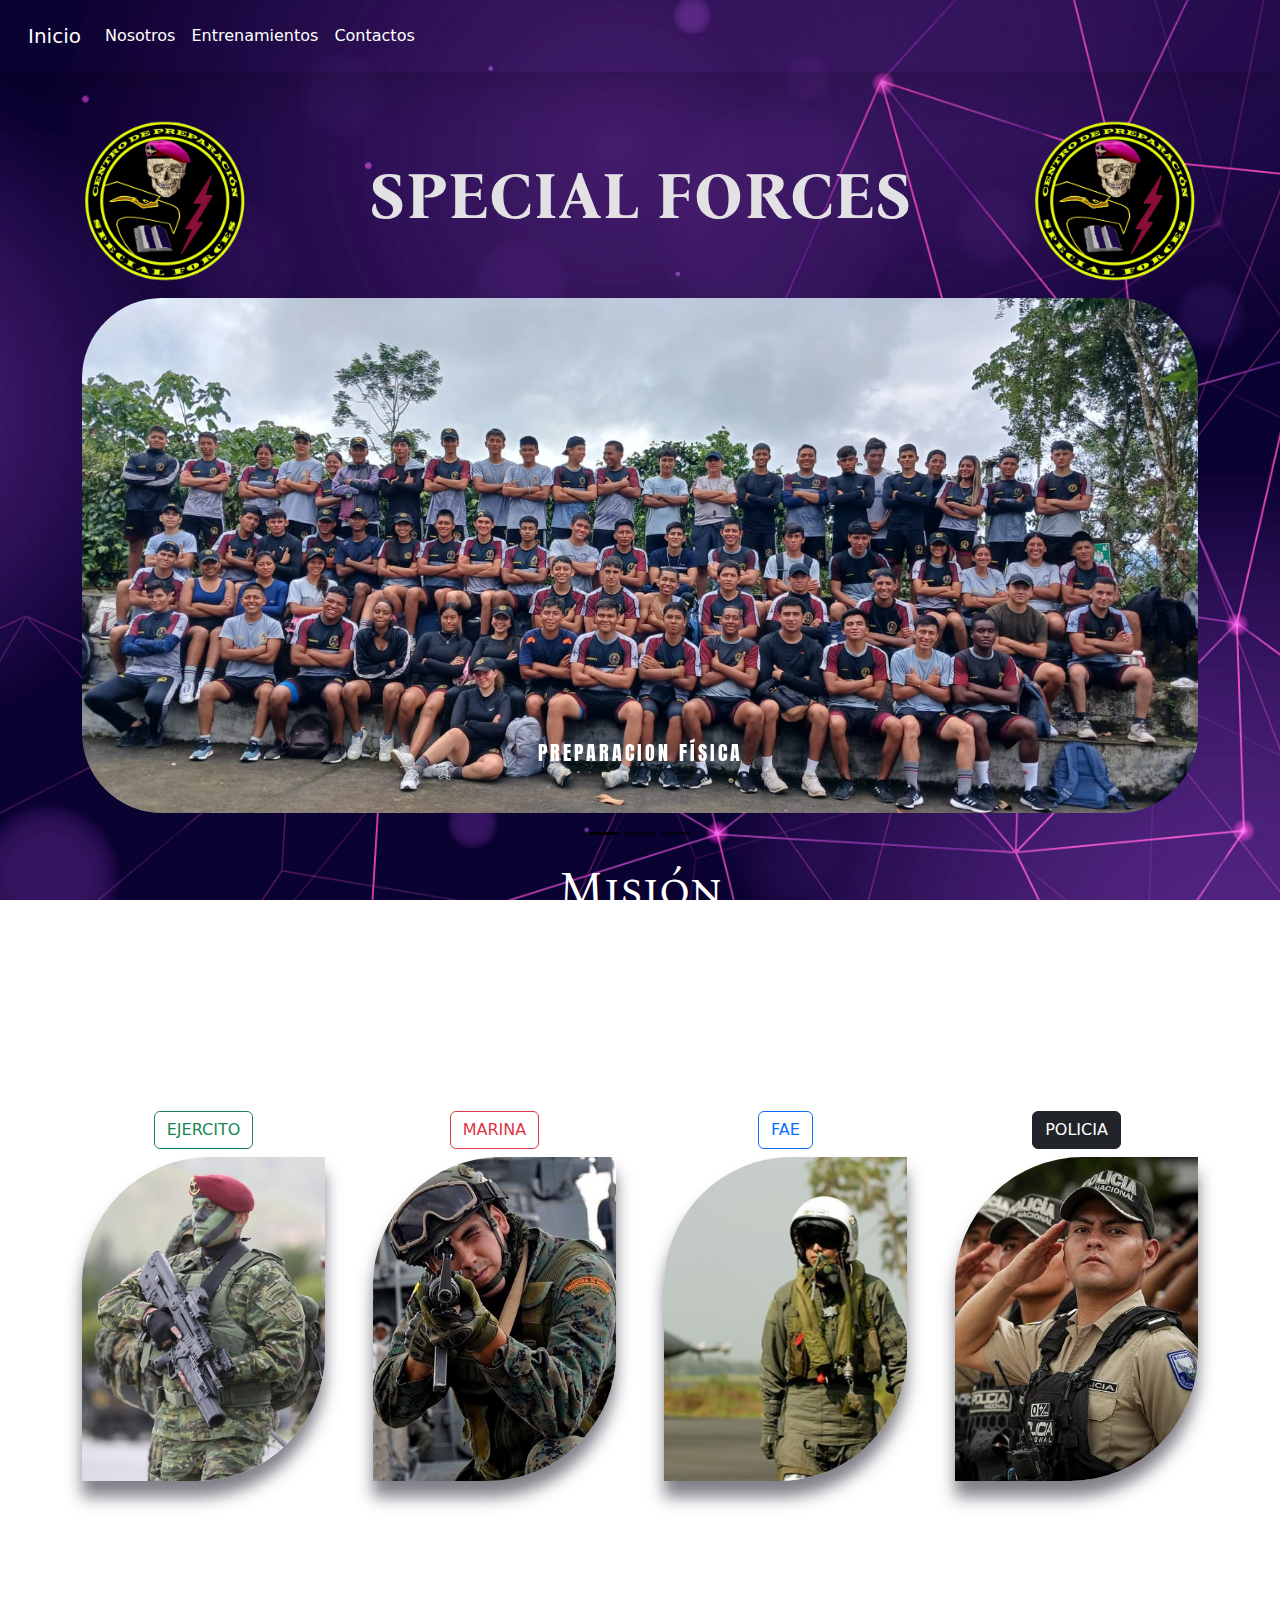
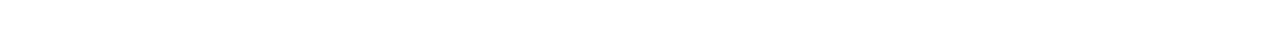
<file: index.html>
<!DOCTYPE html>
<html lang="en">

<head>
    <meta charset="UTF-8">
    <meta name="viewport" content="width=device-width, initial-scale=1.0">
    <title>Special Forces</title>
    <link href="https://cdn.jsdelivr.net/npm/bootstrap@5.3.3/dist/css/bootstrap.min.css" rel="stylesheet"
        integrity="sha384-QWTKZyjpPEjISv5WaRU9OFeRpok6YctnYmDr5pNlyT2bRjXh0JMhjY6hW+ALEwIH" crossorigin="anonymous">
    <script src="https://cdn.jsdelivr.net/npm/bootstrap@5.3.3/dist/js/bootstrap.bundle.min.js"
        integrity="sha384-YvpcrYf0tY3lHB60NNkmXc5s9fDVZLESaAA55NDzOxhy9GkcIdslK1eN7N6jIeHz"
        crossorigin="anonymous"></script>
    <link rel="preconnect" href="https://fonts.googleapis.com">
    <link rel="preconnect" href="https://fonts.gstatic.com" crossorigin>
    <link href="https://fonts.googleapis.com/css2?family=Roboto+Slab:wght@100..900&display=swap" rel="stylesheet">
    <link href="https://fonts.googleapis.com/css2?family=Bevan:ital@0;1&family=Roboto+Slab:wght@100..900&display=swap"
        rel="stylesheet">
    <link
        href="https://fonts.googleapis.com/css2?family=Bevan&family=Bona+Nova+SC:ital,wght@0,400;0,700;1,400&family=Lora:ital,wght@0,400..700;1,400..700&family=Roboto+Slab:wght@100..900&display=swap"
        rel="stylesheet">
    <link
        href="https://fonts.googleapis.com/css2?family=Bevan&family=Bona+Nova+SC:ital,wght@0,400;0,700;1,400&family=Lora:ital@0;1&family=Noto+Sans+JP:wght@100..900&family=Roboto+Slab:wght@100..900&display=swap"
        rel="stylesheet">
    <link
        href="https://fonts.googleapis.com/css2?family=Anton+SC&family=Bevan&family=Bona+Nova+SC:ital,wght@0,400;0,700;1,400&family=Lora:ital@0;1&family=Noto+Sans+JP:wght@100..900&family=Nunito+Sans:ital,opsz,wght@0,6..12,200..1000;1,6..12,200..1000&family=Roboto+Slab:wght@100..900&display=swap"
        rel="stylesheet">
    <link rel="icon" href="imagenes/logotipo.png">
    <link rel="stylesheet" href="style.css">
</head>

<body>
    <header>
        <nav class="navbar navbar-expand-lg nav-principal shadow-lg p-3 mb-5 bg-body-dark rounded">
            <div class="container-fluid">
                <a class="navbar-brand text-white" href="index.html">Inicio</a>
                <button class="navbar-toggler bg-dark-subtle" type="button" data-bs-toggle="collapse" data-bs-target="#navbarNav"
                    aria-controls="navbarNav" aria-expanded="false" aria-label="Toggle navigation">
                    <span class="navbar-toggler-icon"></span>
                </button>
                <div class="collapse navbar-collapse" id="navbarNav">
                    <ul class="navbar-nav">
                        <li class="nav-item">
                            <a class="nav-link active text-white" aria-current="page" href="nosotros.html">Nosotros</a>
                        </li>
                        <li class="nav-item">
                            <a class="nav-link text-white" href="entrenamientos.html">Entrenamientos</a>
                        </li>
                        <li class="nav-item">
                            <a class="nav-link text-white" href="contactos.html">Contactos</a>
                        </li>
                    </ul>
                </div>
            </div>
        </nav>
        <div class="container text-center">
            <div class="row align-items-center justify-content-center">
                <div class="col-12 col-md-2 d-none d-md-block text-md-end mb-3 mb-md-0">
                    <img src="imagenes/logotipo.png" class="img-fluid img-left" alt="left-image">
                </div>
                <div class="col-12 col-md-8 text-center">
                    <h1 class="titulos">SPECIAL FORCES</h1>
                    <span class="text-white mensaje"></span>
                </div>
                <div class="col-12 col-md-2 d-none d-md-block text-md-start mt-3 mt-md-0">
                    <img src="imagenes/logotipo.png" class="img-fluid img-right" alt="right-image">
                </div>
                <div class="col-12 d-md-none text-center mt-3">
                    <img src="imagenes/logotipo.png" class="img-fluid img-bottom" alt="bottom-image">
                </div>
            </div>
        </div>
    </header>

    <section>
        <main>
            <div id="carouselExampleDark" class="carousel carousel-dark slide pb-5 mt-3">
                <div class="carousel-indicators">
                    <button type="button" data-bs-target="#carouselExampleDark" data-bs-slide-to="0" class="active"
                        aria-current="true" aria-label="Slide 1"></button>
                    <button type="button" data-bs-target="#carouselExampleDark" data-bs-slide-to="1"
                        aria-label="Slide 2"></button>
                    <button type="button" data-bs-target="#carouselExampleDark" data-bs-slide-to="2"
                        aria-label="Slide 3"></button>
                </div>
                <div class="carousel-inner container text-center">
                    <div class="carousel-item active" data-bs-interval="10000">
                        <img src="imagenes/grupal2.jpg" class="d-block w-100 img-fluid custom-rounded" alt="imgc1">
                        <div class="carousel-caption d-none d-md-block text-white carrousel">
                            <h5>PREPARACION FÍSICA</h5>
                        </div>
                    </div>
                    <div class="carousel-item" data-bs-interval="2000">
                        <img src="imagenes/grupal4.jpg" class="d-block w-100 img-fluid custom-rounded" alt="imgc2">
                        <div class="carousel-caption d-none d-md-block text-white carrousel">
                            <h5>PREPARACION ACADÉMICA</h5>
                        </div>
                    </div>
                    <div class="carousel-item">
                        <img src="imagenes/grupal3.jpg" class="d-block w-100 img-fluid custom-rounded" alt="imgc3">
                        <div class="carousel-caption d-none d-md-block text-white carrousel">
                            <h5>PREPARACION PSICOLÓGICA</heights>
                        </div>
                    </div>
                </div>
                <button class="carousel-control-prev" type="button" data-bs-target="#carouselExampleDark"
                    data-bs-slide="prev">
                    <span class="carousel-control-prev-icon" aria-hidden="true"></span>
                    <span class="visually-hidden">Previous</span>
                </button>
                <button class="carousel-control-next" type="button" data-bs-target="#carouselExampleDark"
                    data-bs-slide="next">
                    <span class="carousel-control-next-icon" aria-hidden="true"></span>
                    <span class="visually-hidden">Next</span>
                </button>
            </div>
        </main>
        <main>
            <div class="container text-center pb-5 text-white">
                <h2 class="mision">Misión</h2>
                <p class="textmision">En el Centro de Preparación Special Forces, nos dedicamos a proporcionar
                    entrenamientos de alta calidad a jóvenes aspirantes a las diferentes entidades de fuerza pública
                    como el Ejército, la Marina, la Fuerza Aérea Ecuatoriana (FAE), y la Policía Nacional. Nuestro
                    objetivo es preparar a cada individuo con la disciplina y habilidades necesarias para triunfar en
                    sus futuros roles de servicio público. Ofrecemos programas de entrenamiento únicos y especializados,
                    asegurando que cada alumno reciba la formación adecuada sin repetir cursos. Además, contamos con
                    opciones para entrenamientos específicos para aquellos que buscan mejorar sus capacidades en áreas
                    determinadas.</p>
            </div>
        </main>
    </section>
    
    <section>
        <div class="container text-center pb-5">
            <div class="row gx-5 gy-3">
                <div class="col-sm-12 col-md-6 col-lg-3">
                    <a href="https://ejercitoecuatoriano.mil.ec/"><button type="button"
                            class="btn btn-outline-success mb-2">EJERCITO</button></a>
                    <img src="imagenes/ejercitoimg.jpg" alt="ejercito" class="img-fluid img1">
                </div>
                <div class="col-sm-12 col-md-6 col-lg-3">
                    <a href="https://www.armada.mil.ec/"><button type="button"
                            class="btn btn-outline-danger mb-2">MARINA</button></a>
                    <img src="imagenes/armada.jpg" alt="Marina" class="img-fluid img2">
                </div>
                <div class="col-sm-12 col-md-6 col-lg-3">
                    <a href="https://reclutamiento.fae.mil.ec/fae-reclutamiento/paginas/inicio.jsf"><button
                            type="button" class="btn btn-outline-primary mb-2">FAE</button></a>
                    <img src="imagenes/fae.jpg" alt="FAE" class="img-fluid img3">
                </div>
                <div class="col-sm-12 col-md-6 col-lg-3">
                    <a href="https://www.policia.gob.ec/"><button type="button"
                            class="btn btn-dark mb-2">POLICIA</button></a>
                    <img src="imagenes/policia2.jpeg" alt="policia" class="img-fluid img4">
                </div>
            </div>
        </div>
    </section>

    <footer>
        <div class="footer text-center text-white">
            <p><em>Santo Domingo de los Tsáchilas - Ecuador</em></p>
            <address><em>Av. Abraham Calazacón y Beranardo O'Higgins, frente a la Unidad Educativa PIO XII</em>
            </address>
        </div>
    </footer>
</body>

</html>
</file>
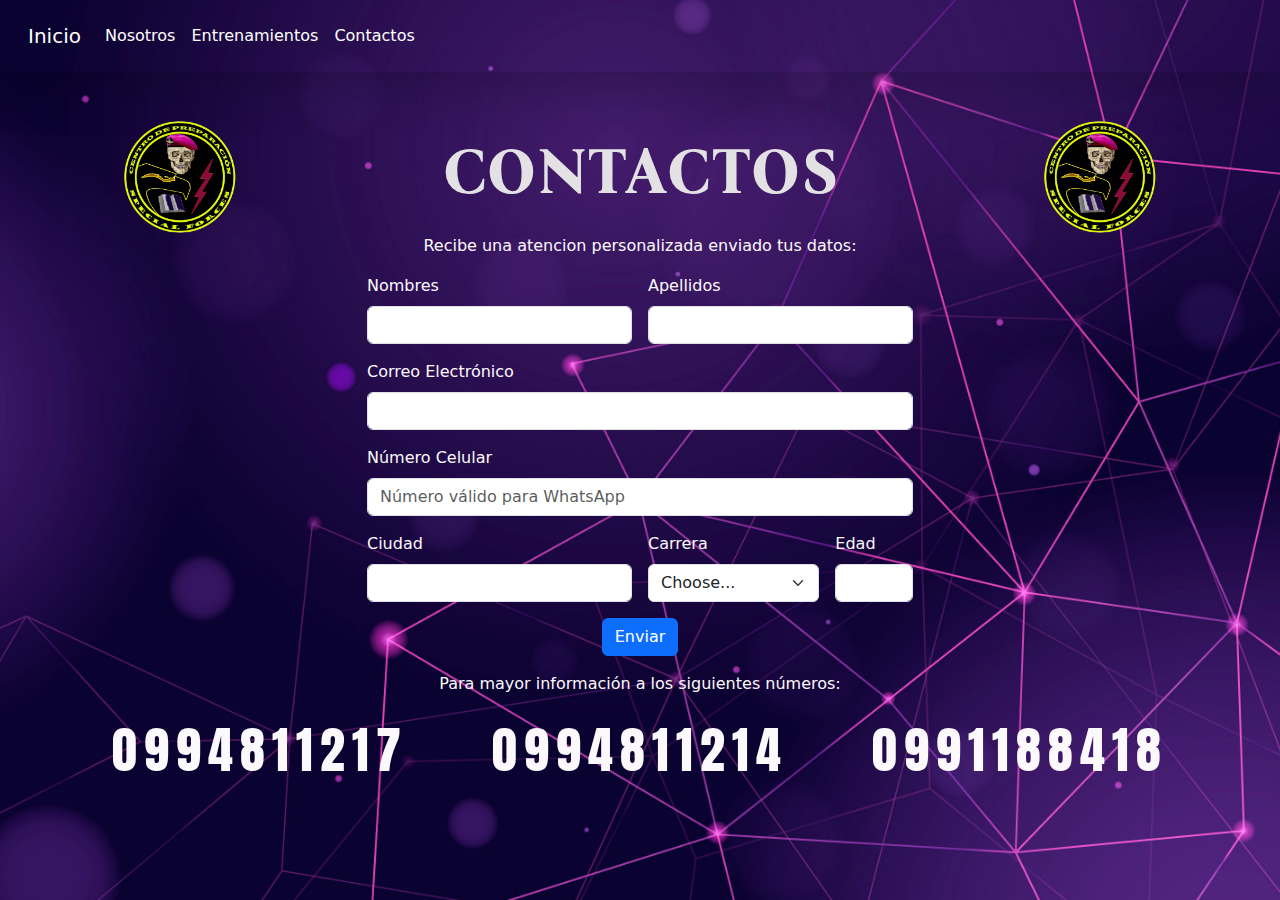
<file: contactos.html>
<!DOCTYPE html>
<html lang="en">

<head>
    <meta charset="UTF-8">
    <meta name="viewport" content="width=device-width, initial-scale=1.0">
    <title>Special Forces</title>
    <link href="https://cdn.jsdelivr.net/npm/bootstrap@5.3.3/dist/css/bootstrap.min.css" rel="stylesheet"
        integrity="sha384-QWTKZyjpPEjISv5WaRU9OFeRpok6YctnYmDr5pNlyT2bRjXh0JMhjY6hW+ALEwIH" crossorigin="anonymous">
    <script src="https://cdn.jsdelivr.net/npm/bootstrap@5.3.3/dist/js/bootstrap.bundle.min.js"
        integrity="sha384-YvpcrYf0tY3lHB60NNkmXc5s9fDVZLESaAA55NDzOxhy9GkcIdslK1eN7N6jIeHz"
        crossorigin="anonymous"></script>
    <link rel="preconnect" href="https://fonts.googleapis.com">
    <link rel="preconnect" href="https://fonts.gstatic.com" crossorigin>
    <link href="https://fonts.googleapis.com/css2?family=Roboto+Slab:wght@100..900&display=swap" rel="stylesheet">
    <link href="https://fonts.googleapis.com/css2?family=Bevan:ital@0;1&family=Roboto+Slab:wght@100..900&display=swap"
        rel="stylesheet">
    <link
        href="https://fonts.googleapis.com/css2?family=Bevan&family=Bona+Nova+SC:ital,wght@0,400;0,700;1,400&family=Lora:ital,wght@0,400..700;1,400..700&family=Roboto+Slab:wght@100..900&display=swap"
        rel="stylesheet">
    <link
        href="https://fonts.googleapis.com/css2?family=Bevan&family=Bona+Nova+SC:ital,wght@0,400;0,700;1,400&family=Lora:ital@0;1&family=Noto+Sans+JP:wght@100..900&family=Roboto+Slab:wght@100..900&display=swap"
        rel="stylesheet">
    <link
        href="https://fonts.googleapis.com/css2?family=Bevan&family=Bona+Nova+SC:ital,wght@0,400;0,700;1,400&family=Lora:ital@0;1&family=Noto+Sans+JP:wght@100..900&family=Nunito+Sans:ital,opsz,wght@0,6..12,200..1000;1,6..12,200..1000&family=Roboto+Slab:wght@100..900&display=swap"
        rel="stylesheet">
    <link
        href="https://fonts.googleapis.com/css2?family=Anton+SC&family=Bevan&family=Bona+Nova+SC:ital,wght@0,400;0,700;1,400&family=Lora:ital@0;1&family=Noto+Sans+JP:wght@100..900&family=Nunito+Sans:ital,opsz,wght@0,6..12,200..1000;1,6..12,200..1000&family=Roboto+Slab:wght@100..900&display=swap"
        rel="stylesheet">
    <link rel="icon" href="imagenes/logotipo.png">
    <link rel="stylesheet" href="contactos_style.css">
</head>

<body>
    <header>
        <nav class="navbar navbar-expand-lg nav-principal shadow-lg p-3 mb-5 bg-body-dark rounded">
            <div class="container-fluid">
                <a class="navbar-brand text-white" href="index.html">Inicio</a>
                <button class="navbar-toggler bg-dark-subtle" type="button" data-bs-toggle="collapse"
                    data-bs-target="#navbarNav" aria-controls="navbarNav" aria-expanded="false"
                    aria-label="Toggle navigation">
                    <span class="navbar-toggler-icon"></span>
                </button>
                <div class="collapse navbar-collapse" id="navbarNav">
                    <ul class="navbar-nav">
                        <li class="nav-item">
                            <a class="nav-link active text-white" aria-current="page" href="nosotros.html">Nosotros</a>
                        </li>
                        <li class="nav-item">
                            <a class="nav-link text-white" href="entrenamientos.html">Entrenamientos</a>
                        </li>
                        <li class="nav-item">
                            <a class="nav-link text-white" href="contactos.html">Contactos</a>
                        </li>
                    </ul>
                </div>
            </div>
        </nav>
    </header>
    <section>
        <main>
            <div class="container text-center">
                <div class="row align-items-center justify-content-center">
                    <div class="col-12 col-md-2 d-none d-md-block text-md-end mb-3 mb-md-0">
                        <img src="imagenes/logotipo.png" class="img-fluid img-left" alt="left-image">
                    </div>
                    <div class="col-12 col-md-8 text-center">
                        <h1 class="titulos">CONTACTOS</h1>
                    </div>
                    <div class="col-12 col-md-2 d-none d-md-block text-md-start mt-3 mt-md-0">
                        <img src="imagenes/logotipo.png" class="img-fluid img-right" alt="right-image">
                    </div>
                    <div class="col-12 d-md-none text-center mt-3">
                        <img src="imagenes/logotipo.png" class="img-fluid img-bottom" alt="bottom-image">
                    </div>
                </div>
            </div>
            <div class="container text-center">
                <p>Recibe una atencion personalizada enviado tus datos:</p>
            </div>
            <div class="container">
                <div class="row justify-content-center">
                    <div class="col-12 col-md-8 col-lg-6">
                        <form class="row g-3" id="myForm">
                            <div class="col-md-6">
                                <label for="inputNombres" class="form-label">Nombres</label>
                                <input type="text" class="form-control" id="inputNombres">
                            </div>
                            <div class="col-md-6">
                                <label for="inputApellidos" class="form-label">Apellidos</label>
                                <input type="text" class="form-control" id="inputApellidos">
                            </div>
                            <div class="col-12">
                                <label for="inputCorreo" class="form-label">Correo Electrónico</label>
                                <input type="email" class="form-control" id="inputCorreo">
                            </div>
                            <div class="col-12">
                                <label for="inputCelular" class="form-label">Número Celular</label>
                                <input type="text" class="form-control" id="inputCelular"
                                    placeholder="Número válido para WhatsApp">
                            </div>
                            <div class="col-md-6">
                                <label for="inputCity" class="form-label">Ciudad</label>
                                <input type="text" class="form-control" id="inputCity">
                            </div>
                            <div class="col-md-4">
                                <label for="inputState" class="form-label">Carrera</label>
                                <select id="inputState" class="form-select">
                                    <option selected>Choose...</option>
                                    <option>Fuerza Terrestre</option>
                                    <option>Fuerza Naval</option>
                                    <option>Fuerza Aérea</option>
                                    <option>Policía Nacional</option>
                                </select>
                            </div>
                            <div class="col-md-2">
                                <label for="inputEdad" class="form-label">Edad</label>
                                <input type="text" class="form-control" id="inputEdad">
                            </div>
                            <div class="col-12 container text-center mt-3">
                                <button type="submit" class="btn btn-primary">Enviar</button>
                            </div>
                        </form>
                    </div>
                </div>
            </div>

            <div class="container-fluid text-center mt-3">
                <p>Para mayor información a los siguientes números:</p>
            </div>
            <div class="container text-center">
                <div class="row">
                    <div class="col">
                        0994811217
                    </div>
                    <div class="col">
                        0994811214
                    </div>
                    <div class="col">
                        0991188418
                    </div>
                </div>
            </div>
        </main>
    </section>
    <script src="Script/validacion.js"></script>
</body>
</html>
</file>
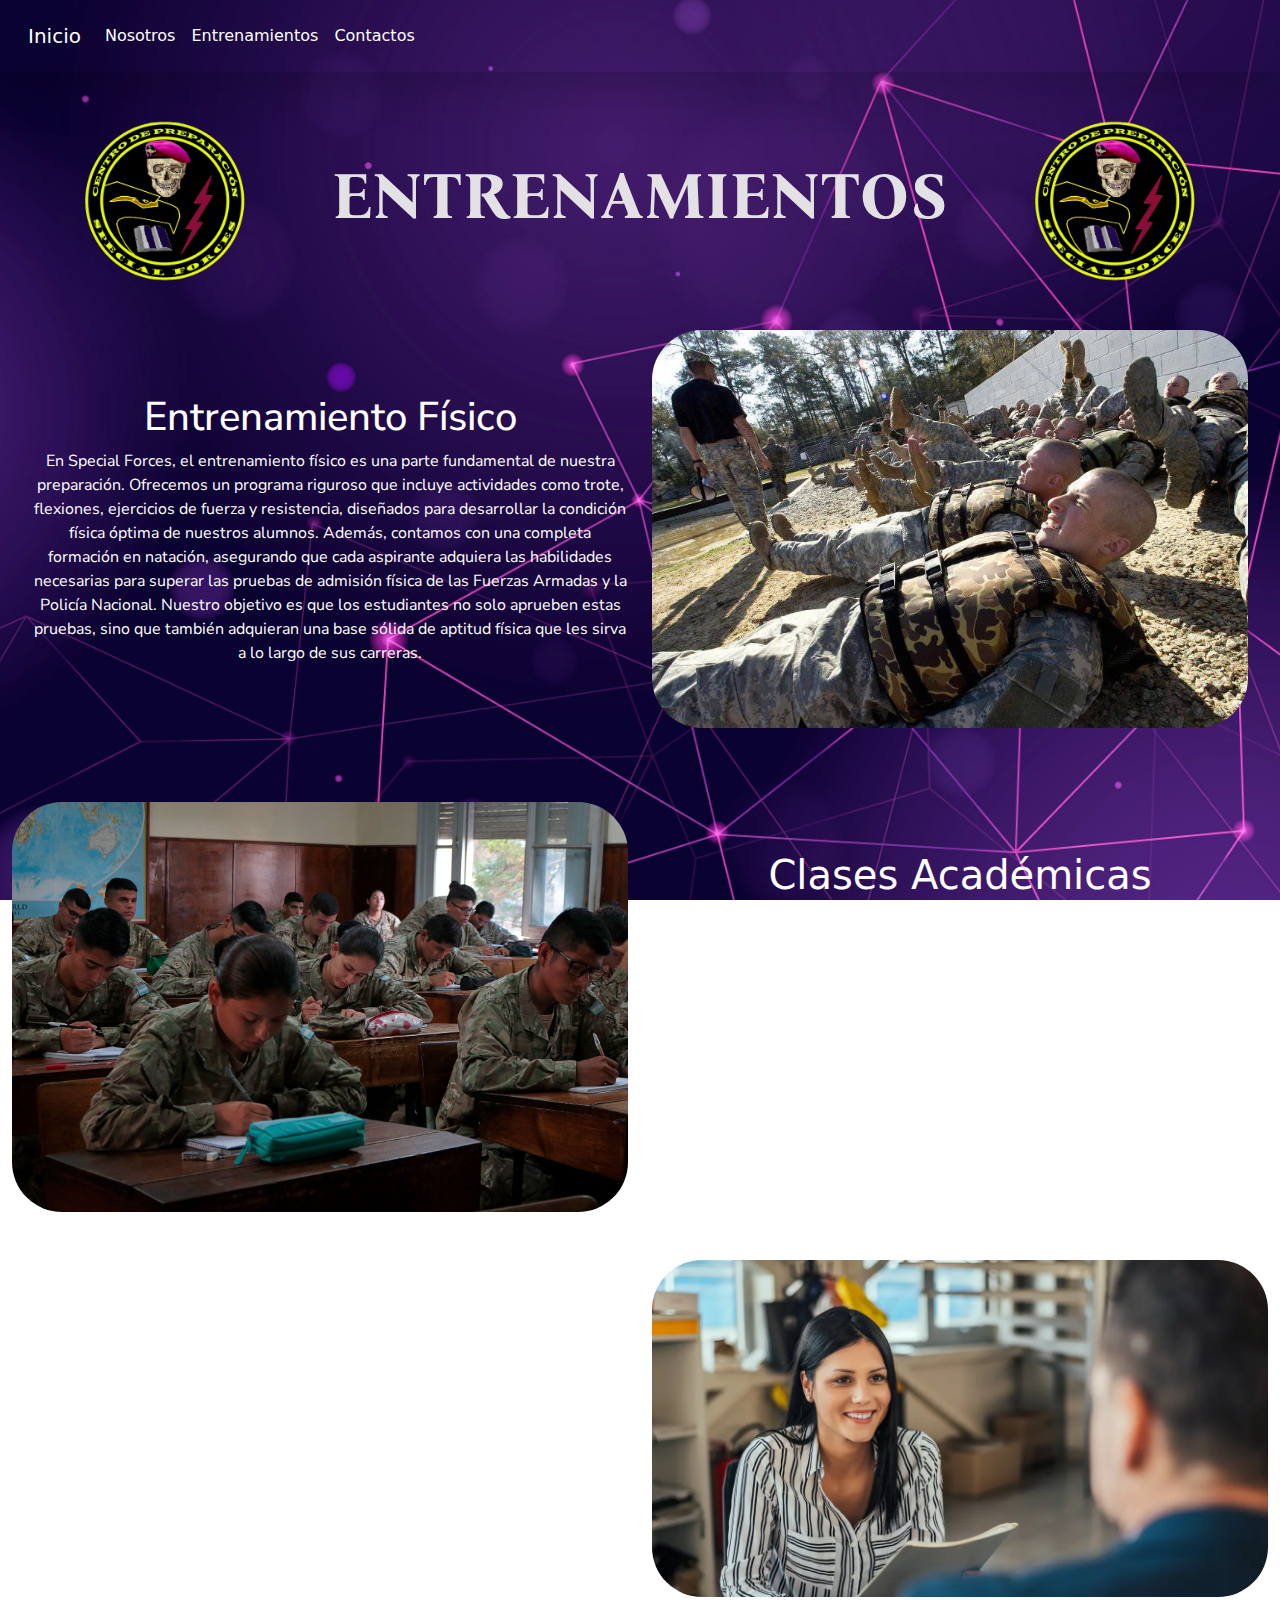
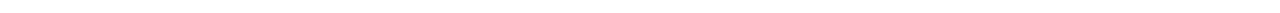
<file: entrenamientos.html>
<!DOCTYPE html>
<html lang="en">

<head>
    <meta charset="UTF-8">
    <meta name="viewport" content="width=device-width, initial-scale=1.0">
    <title>Special Forces</title>
    <link href="https://cdn.jsdelivr.net/npm/bootstrap@5.3.3/dist/css/bootstrap.min.css" rel="stylesheet"
        integrity="sha384-QWTKZyjpPEjISv5WaRU9OFeRpok6YctnYmDr5pNlyT2bRjXh0JMhjY6hW+ALEwIH" crossorigin="anonymous">
    <script src="https://cdn.jsdelivr.net/npm/bootstrap@5.3.3/dist/js/bootstrap.bundle.min.js"
        integrity="sha384-YvpcrYf0tY3lHB60NNkmXc5s9fDVZLESaAA55NDzOxhy9GkcIdslK1eN7N6jIeHz"
        crossorigin="anonymous"></script>
    <link rel="preconnect" href="https://fonts.googleapis.com">
    <link rel="preconnect" href="https://fonts.gstatic.com" crossorigin>
    <link href="https://fonts.googleapis.com/css2?family=Roboto+Slab:wght@100..900&display=swap" rel="stylesheet">
    <link href="https://fonts.googleapis.com/css2?family=Bevan:ital@0;1&family=Roboto+Slab:wght@100..900&display=swap"
        rel="stylesheet">
    <link
        href="https://fonts.googleapis.com/css2?family=Bevan&family=Bona+Nova+SC:ital,wght@0,400;0,700;1,400&family=Lora:ital,wght@0,400..700;1,400..700&family=Roboto+Slab:wght@100..900&display=swap"
        rel="stylesheet">
    <link
        href="https://fonts.googleapis.com/css2?family=Bevan&family=Bona+Nova+SC:ital,wght@0,400;0,700;1,400&family=Lora:ital@0;1&family=Noto+Sans+JP:wght@100..900&family=Roboto+Slab:wght@100..900&display=swap"
        rel="stylesheet">
    <link
        href="https://fonts.googleapis.com/css2?family=Bevan&family=Bona+Nova+SC:ital,wght@0,400;0,700;1,400&family=Lora:ital@0;1&family=Noto+Sans+JP:wght@100..900&family=Nunito+Sans:ital,opsz,wght@0,6..12,200..1000;1,6..12,200..1000&family=Roboto+Slab:wght@100..900&display=swap"
        rel="stylesheet">
    <link href="https://fonts.googleapis.com/css2?family=Nanum+Gothic&display=swap" rel="stylesheet">
    <link rel="icon" href="imagenes/logotipo.png">
    <link rel="stylesheet" href="entrenamientos_style.css">
</head>

<body>
    <header>
        <nav class="navbar navbar-expand-lg nav-principal shadow-lg p-3 mb-5 bg-body-dark rounded">
            <div class="container-fluid">
                <a class="navbar-brand text-white" href="index.html">Inicio</a>
                <button class="navbar-toggler bg-dark-subtle" type="button" data-bs-toggle="collapse" data-bs-target="#navbarNav"
                    aria-controls="navbarNav" aria-expanded="false" aria-label="Toggle navigation">
                    <span class="navbar-toggler-icon"></span>
                </button>
                <div class="collapse navbar-collapse" id="navbarNav">
                    <ul class="navbar-nav">
                        <li class="nav-item">
                            <a class="nav-link active text-white" aria-current="page" href="nosotros.html">Nosotros</a>
                        </li>
                        <li class="nav-item">
                            <a class="nav-link text-white" href="entrenamientos.html">Entrenamientos</a>
                        </li>
                        <li class="nav-item">
                            <a class="nav-link text-white" href="contactos.html">Contactos</a>
                        </li>
                    </ul>
                </div>
            </div>
        </nav>
    </header>
    <section>
        <main>
            <div class="container text-center">
                <div class="row align-items-center justify-content-center">
                    <div class="col-12 col-md-2 d-none d-md-block text-md-end mb-3 mb-md-0">
                        <img src="imagenes/logotipo.png" class="img-fluid img-left" alt="left-image">
                    </div>
                    <div class="col-12 col-md-8 text-center">
                        <h1 class="titulos">ENTRENAMIENTOS</h1>
                    </div>
                    <div class="col-12 col-md-2 d-none d-md-block text-md-start mt-3 mt-md-0">
                        <img src="imagenes/logotipo.png" class="img-fluid img-right" alt="right-image">
                    </div>
                    <div class="col-12 d-md-none text-center mt-3">
                        <img src="imagenes/logotipo.png" class="img-fluid img-bottom" alt="bottom-image">
                    </div>
                </div>
            </div>
            <div class="container-fluid">
                <div class="textos row d-flex align-items-center justify-content-center text-white pt-5">
                    <div
                        class="col-12 col-md-6 d-flex flex-column justify-content-center text-center order-2 order-md-1 mb-3 mb-md-0">
                        <h1>Entrenamiento Físico</h1>
                        <p>
                            En Special Forces, el entrenamiento físico es una parte fundamental de nuestra preparación.
                            Ofrecemos un programa riguroso que incluye actividades como trote, flexiones, ejercicios de
                            fuerza y
                            resistencia, diseñados para desarrollar la condición física óptima de nuestros alumnos.
                            Además,
                            contamos con una completa formación en natación, asegurando que cada aspirante adquiera las
                            habilidades necesarias para superar las pruebas de admisión física de las Fuerzas Armadas y
                            la
                            Policía Nacional. Nuestro objetivo es que los estudiantes no solo aprueben estas pruebas,
                            sino que
                            también adquieran una base sólida de aptitud física que les sirva a lo largo de sus
                            carreras.
                        </p>
                    </div>
                    <div class="col-12 col-md-6 d-flex justify-content-center order-1 order-md-2">
                        <img src="imagenes/training1.jpg" class="img-fluid mb-3 imgt1" alt="imgt1">
                    </div>
                </div>
            </div>
            <div class="container-fluid">
                <div class="row d-flex align-items-center justify-content-center text-white pt-5">
                    <div class="col-12 col-md-6 d-flex justify-content-center order-1 order-md-1 mb-3 mb-md-0">
                        <img src="imagenes/training2.jpg" class="img-fluid imgt2" alt="imgt2">
                    </div>
                    <div
                        class="col-12 col-md-6 d-flex flex-column justify-content-center text-center order-2 order-md-2">
                        <h1>Clases Académicas</h1>
                        <p>
                            Ofrecemos una capacitación académica integral para asegurar que nuestros alumnos estén bien
                            preparados para las pruebas de admisión. Nuestro programa incluye sesiones intensivas de
                            matemáticas, donde se resuelven cuestionarios específicos diseñados para las pruebas de
                            ingreso
                            a las Fuerzas Armadas y la Policía Nacional. Contamos con instructores especializados que
                            guían
                            a los estudiantes a través de cada tema, asegurando una comprensión profunda y una
                            preparación
                            adecuada. Nuestro objetivo es proporcionar a cada aspirante las herramientas y conocimientos
                            necesarios para superar con éxito las pruebas académicas, garantizando su ingreso a la
                            institución de su elección.
                        </p>
                    </div>
                </div>
            </div>
            <div class="container-fluid">
                <div class="row d-flex align-items-center justify-content-center text-white pt-5">
                    <div
                        class="col-12 col-md-6 d-flex flex-column justify-content-center text-center order-2 order-md-1 mb-3 mb-md-0">
                        <h1>Capacitación Psicológica</h1>
                        <p>
                            Entendemos la importancia de la preparación mental y emocional, por lo que ofrecemos clases
                            psicológicas especializadas para nuestros alumnos. Estas clases están diseñadas para
                            guiarlos en
                            cada proceso, incluyendo las entrevistas y evaluaciones psicológicas que forman parte del
                            proceso de
                            admisión. Realizamos test psicológicos y preguntas sobre pruebas de confianza para evaluar y
                            fortalecer la estabilidad emocional y la capacidad de respuesta bajo presión de los
                            aspirantes.
                            Nuestros expertos en psicología proporcionan técnicas y estrategias para manejar el estrés y
                            la
                            ansiedad, asegurando que cada alumno esté completamente preparado para enfrentar cualquier
                            desafío
                            psicológico durante su admisión a las Fuerzas Armadas o la Policía Nacional.
                        </p>
                    </div>
                    <div class="col-12 col-md-6 d-flex justify-content-center order-1 order-md-2">
                        <img src="imagenes/training4.webp" class="img-fluid mb-3 imgt1" alt="imgt4">
                    </div>
                </div>
        </main>
    </section>
</body>

</html>
</file>
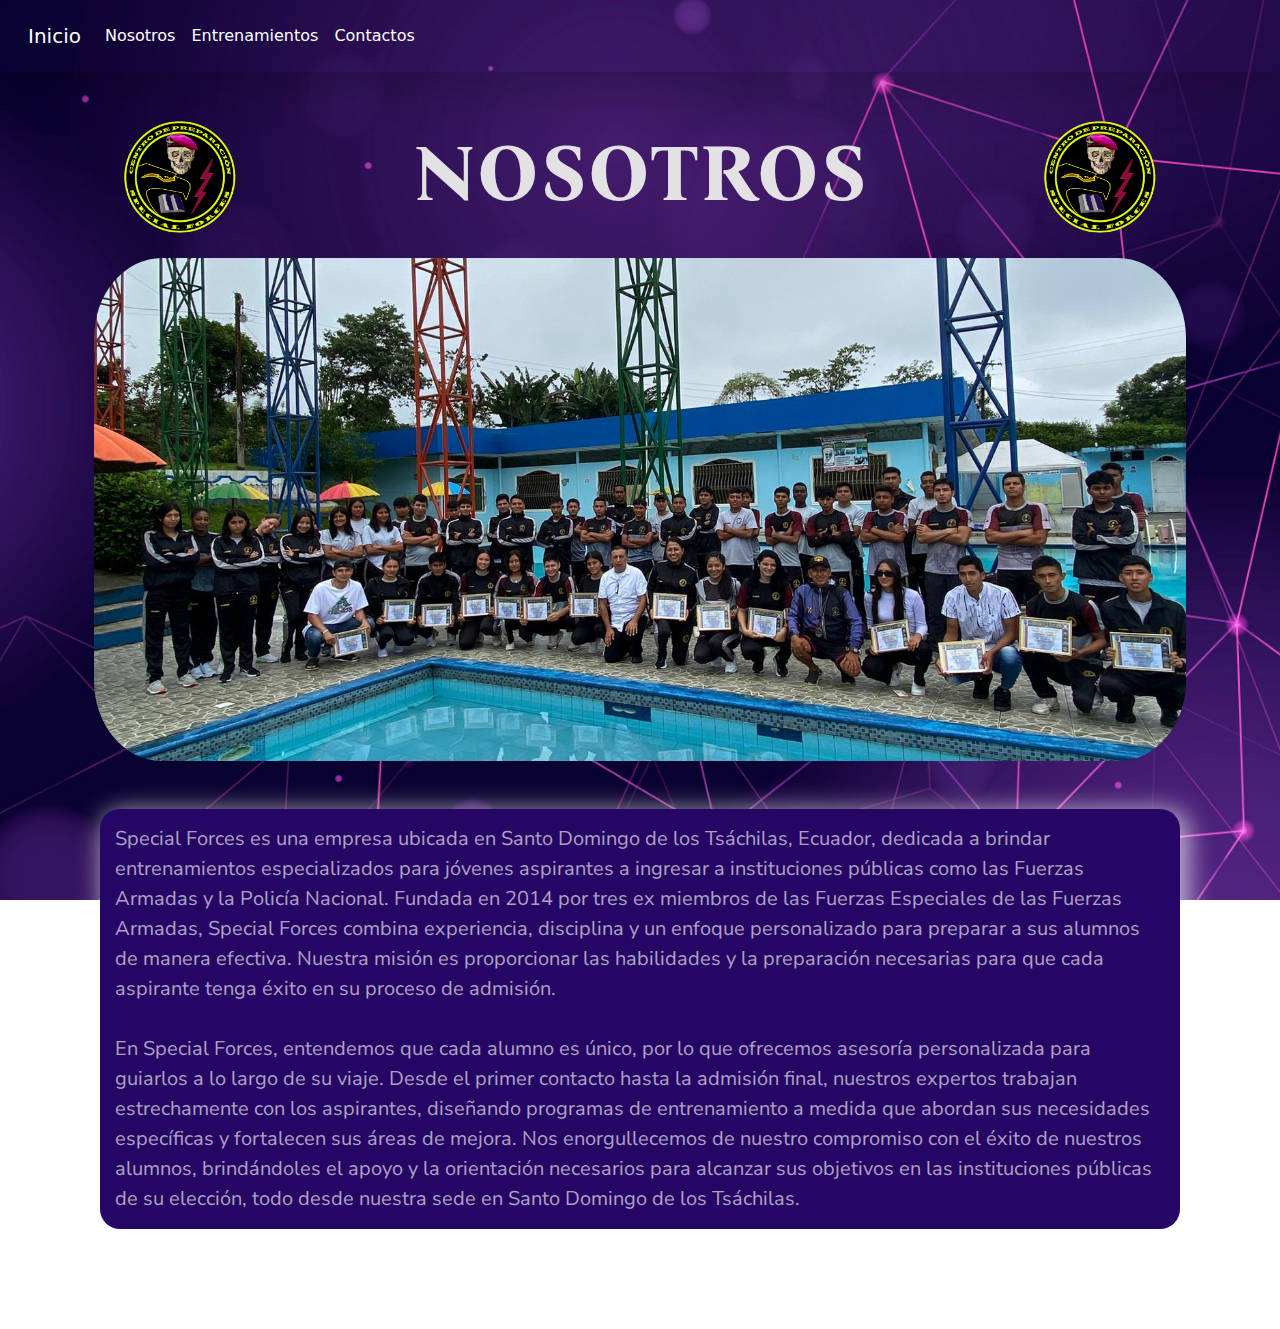
<file: nosotros.html>
<!DOCTYPE html>
<html lang="en">

<head>
    <meta charset="UTF-8">
    <meta name="viewport" content="width=device-width, initial-scale=1.0">
    <title>Special Forces</title>
    <link href="https://cdn.jsdelivr.net/npm/bootstrap@5.3.3/dist/css/bootstrap.min.css" rel="stylesheet"
        integrity="sha384-QWTKZyjpPEjISv5WaRU9OFeRpok6YctnYmDr5pNlyT2bRjXh0JMhjY6hW+ALEwIH" crossorigin="anonymous">
    <script src="https://cdn.jsdelivr.net/npm/bootstrap@5.3.3/dist/js/bootstrap.bundle.min.js"
        integrity="sha384-YvpcrYf0tY3lHB60NNkmXc5s9fDVZLESaAA55NDzOxhy9GkcIdslK1eN7N6jIeHz"
        crossorigin="anonymous"></script>
    <link rel="preconnect" href="https://fonts.googleapis.com">
    <link rel="preconnect" href="https://fonts.gstatic.com" crossorigin>
    <link href="https://fonts.googleapis.com/css2?family=Roboto+Slab:wght@100..900&display=swap" rel="stylesheet">
    <link href="https://fonts.googleapis.com/css2?family=Bevan:ital@0;1&family=Roboto+Slab:wght@100..900&display=swap"
        rel="stylesheet">
    <link
        href="https://fonts.googleapis.com/css2?family=Bevan&family=Bona+Nova+SC:ital,wght@0,400;0,700;1,400&family=Lora:ital,wght@0,400..700;1,400..700&family=Roboto+Slab:wght@100..900&display=swap"
        rel="stylesheet">
    <link
        href="https://fonts.googleapis.com/css2?family=Bevan&family=Bona+Nova+SC:ital,wght@0,400;0,700;1,400&family=Lora:ital@0;1&family=Noto+Sans+JP:wght@100..900&family=Roboto+Slab:wght@100..900&display=swap"
        rel="stylesheet">
    <link
        href="https://fonts.googleapis.com/css2?family=Bevan&family=Bona+Nova+SC:ital,wght@0,400;0,700;1,400&family=Lora:ital@0;1&family=Noto+Sans+JP:wght@100..900&family=Nunito+Sans:ital,opsz,wght@0,6..12,200..1000;1,6..12,200..1000&family=Roboto+Slab:wght@100..900&display=swap"
        rel="stylesheet">
    <link rel="icon" href="imagenes/logotipo.png">
    <link rel="stylesheet" href="nosotros_style.css">
</head>

<body>
    <header>
        <nav class="navbar navbar-expand-lg nav-principal shadow-lg p-3 mb-5 bg-body-dark rounded">
            <div class="container-fluid">
                <a class="navbar-brand text-white" href="index.html">Inicio</a>
                <button class="navbar-toggler bg-dark-subtle" type="button" data-bs-toggle="collapse" data-bs-target="#navbarNav"
                    aria-controls="navbarNav" aria-expanded="false" aria-label="Toggle navigation">
                    <span class="navbar-toggler-icon"></span>
                </button>
                <div class="collapse navbar-collapse" id="navbarNav">
                    <ul class="navbar-nav">
                        <li class="nav-item">
                            <a class="nav-link active text-white" aria-current="page" href="nosotros.html">Nosotros</a>
                        </li>
                        <li class="nav-item">
                            <a class="nav-link text-white" href="entrenamientos.html">Entrenamientos</a>
                        </li>
                        <li class="nav-item">
                            <a class="nav-link text-white" href="contactos.html">Contactos</a>
                        </li>
                    </ul>
                </div>
            </div>
        </nav>
    </header>
    <section>
        <main>
            <div class="container text-center">
                <div class="row align-items-center justify-content-center">
                    <div class="col-12 col-md-2 d-none d-md-block text-md-end mb-3 mb-md-0">
                        <img src="imagenes/logotipo.png" class="img-fluid img-left" alt="left-image">
                    </div>
                    <div class="col-12 col-md-8 text-center">
                        <h1 class="titulos">NOSOTROS</h1>
                    </div>
                    <div class="col-12 col-md-2 d-none d-md-block text-md-start mt-3 mt-md-0">
                        <img src="imagenes/logotipo.png" class="img-fluid img-right" alt="right-image">
                    </div>
                    <div class="col-12 d-md-none text-center mt-3">
                        <img src="imagenes/logotipo.png" class="img-fluid img-bottom" alt="bottom-image">
                    </div>
                </div>
            </div>
            <div class="container text-center w-85 pb-5">
                <img src="imagenes/Fotogrupal1.jpg" alt="pisicna" class="container text-center mt-4 imgn1">
            </div>
            <div class="col-12 col-sm-12">
                <p class="contain text-start parrafo">
                    Special Forces es una empresa ubicada en Santo Domingo de los Tsáchilas, Ecuador, dedicada a brindar
                    entrenamientos especializados para jóvenes aspirantes a ingresar a instituciones públicas como las
                    Fuerzas Armadas y la Policía Nacional. Fundada en 2014 por tres ex miembros de las Fuerzas
                    Especiales de las Fuerzas Armadas, Special Forces combina experiencia, disciplina y un enfoque
                    personalizado para preparar a sus alumnos de manera efectiva. Nuestra misión es proporcionar las
                    habilidades y la preparación necesarias para que cada aspirante tenga éxito en su proceso de
                    admisión. <br><br>
                    En Special Forces, entendemos que cada alumno es único, por lo que ofrecemos asesoría personalizada
                    para guiarlos a lo largo de su viaje. Desde el primer contacto hasta la admisión final, nuestros
                    expertos trabajan estrechamente con los aspirantes, diseñando programas de entrenamiento a medida
                    que abordan sus necesidades específicas y fortalecen sus áreas de mejora. Nos enorgullecemos de
                    nuestro compromiso con el éxito de nuestros alumnos, brindándoles el apoyo y la orientación
                    necesarios para alcanzar sus objetivos en las instituciones públicas de su elección, todo desde
                    nuestra sede en Santo Domingo de los Tsáchilas.
                </p>
            </div>
        </main>
    </section>
</body>

</html>
</file>
<file: style.css>
body {
    background: linear-gradient(#6194ecdc, rgb(247, 247, 247)) no-repeat;
    color: rgb(78, 24, 107);
    background-image: url(imagenes/3418448.jpg);
    background-size: cover;
    background-repeat: no-repeat;
    background-attachment: fixed;
    background-position: center;
}

.img1,
.img2,
.img3,
.img4 {
    border-radius: 8em 0 8rem 0;
    box-shadow: 0 1em 1em 0 rgba(75, 73, 86, 0.701);
    background-color: rgba(169, 236, 140, 0.864);
}

.custom-rounded {
    border-radius: 5em;
}


.titulos {
    font-family: "Bona Nova SC", serif;
    font-weight: 700;
    font-style: normal;
    font-size: 4rem;
    color: rgba(232, 232, 232, 0.968);
    text-align: center;
    white-space: nowrap;
}

.imglogo1,
.imglogo2,
.imglogo1 {
    max-width: 100%;
    height: auto;
}

.d-md-none {
    display: contents;
}

@media (max-width: 992px) {
    .titulos {
        font-size: 3em;
    }
}

@media (max-width: 768px) {
    .titulos {
        font-size: 3em;
    }

    .d-md-none {
        display: block;
    }

    .d-none.d-md-block {
        display: none;
    }
}

@media (max-width: 576px) {
    .titulos {
        font-size: 10vw;
    }

    .img-bottom {
        max-height: 100px;
    }
}

.mensaje {
    font-family: "Bona Nova SC", serif;
    font-weight: 400;
    font-style: italic;
}

.mision {
    font-family: "Bona Nova SC", serif;
    font-weight: 400;
    font-style: normal;
    font-size: 2rem;
}

.textmision {
    font-family: "Lora", serif;
    font-optical-sizing: auto;
    font-weight: 400;
    font-style: normal;
}

.carrousel {
    font-family: "Anton SC", sans-serif;
    font-weight: 400;
    font-style: normal;
    font-size: 2rem;
    letter-spacing: 3px;
}

.img-left,
.img-right {
    max-width: 100%;
    height: auto;
}

@media (min-width: 768px) {
    .mision {
        font-size: 3rem;
    }

    .carrousel {
        font-size: 2.5rem;
    }
}

.footer {
    margin: 2em 0 0 1em;
}
</file>
<file: contactos_style.css>
body {
    background: linear-gradient(#6194ecdc,
            rgb(247, 247, 247)) no-repeat;
    color: rgb(252, 249, 253);
    background-image: url(imagenes/3418448.jpg);
    background-size: cover;
    background-repeat: no-repeat;
    background-attachment: fixed;
    background-position: center;
}

.titulos {
    font-family: "Bona Nova SC", serif;
    font-weight: 700;
    font-style: normal;
    font-size: 4rem;
    color: rgba(232, 232, 232, 0.968);
    text-align: center;
    white-space: nowrap;
}

.imglogo1,
.imglogo2,
.imglogo1 {
    max-width: 100%;
    height: auto;
}

.d-md-none {
    display: contents;
}

@media (max-width: 992px) {
    .titulos {
        font-size: 3em;
    }
}

@media (max-width: 768px) {
    .titulos {
        font-size: 3em;
    }

    .d-md-none {
        display: block;
    }

    .d-none.d-md-block {
        display: none;
    }
}

@media (max-width: 576px) {
    .titulos {
        font-size: 10vw;
    }

    .img-bottom {
        max-height: 100px;
    }
}

.col {
    font-family: "Anton SC", sans-serif;
    font-weight: 400;
    font-style: normal;
    font-size: 50px;
    letter-spacing: 7px;
}

.img-left,
.img-right {
    max-width: 70%;
    height: auto;
}

.img-left {
    margin-right: 10px;
}

.img-right {
    margin-left: 10px;
}
</file>
<file: entrenamientos_style.css>
body {
    background: linear-gradient(#6194ecdc,
            rgb(247, 247, 247)) no-repeat;
    color: rgb(78, 24, 107);
    background-image: url(imagenes/3418448.jpg);
    background-size: cover;
    background-repeat: no-repeat;
    background-attachment: fixed;
    background-position: center;
    overflow-x: hidden;
}

/* Desde aqui va el encabezado de ENTRENAMIENTO*/
.titulos {
    font-family: "Bona Nova SC", serif;
    font-weight: 700;
    font-style: normal;
    font-size: 4rem;
    color: rgba(232, 232, 232, 0.968);
    text-align: center;
    white-space: nowrap;
}

.imglogo1,
.imglogo2,
.imglogo1 {
    max-width: 100%;
    height: auto;
}

.d-md-none {
    display: contents;
}

@media (max-width: 992px) {
    .titulos {
        font-size: 3em;
    }
}

@media (max-width: 768px) {
    .titulos {
        font-size: 3em;
    }

    .d-md-none {
        display: block;
    }

    .d-none.d-md-block {
        display: none;
    }
}

@media (max-width: 576px) {
    .titulos {
        font-size: 10vw;
    }

    .img-bottom {
        max-height: 100px;
    }
}

/* Hasta aqui va el encabezado de ENTRENAMIENTO*/

.imgt1 {
    border-radius: 50px;
}

.imgt2 {
    margin-left: auto;
    margin-right: auto;
    border-radius: 50px;
}

.textos {
    padding: 10px 20px;
    font-family: "Nunito Sans", sans-serif;
    font-optical-sizing: auto;
    font-style: normal;
    font-variation-settings:
        "wdth" 100,
        "YTLC" 500;
}
</file>
<file: nosotros_style.css>
body {
    background: linear-gradient(#6194ecdc,
            rgb(247, 247, 247)) no-repeat;
    color: rgb(78, 24, 107);
    background-image: url(imagenes/3418448.jpg);
    background-size: cover;
    background-repeat: no-repeat;
    background-attachment: fixed;
    background-position: center;
}

/* Desde aqui va el titulo */
.titulos {
    font-family: "Bona Nova SC", serif;
    font-weight: 700;
    font-style: normal;
    font-size: 5rem;
    color: rgba(232, 232, 232, 0.968);
    text-align: center;
    white-space: nowrap;
}

.imglogo1,
.imglogo2,
.imglogo1 {
    max-width: 100%;
    height: auto;
}

.d-md-none {
    display: contents;
}

@media (max-width: 992px) {
    .titulos {
        font-size: 3em;
    }
}

@media (max-width: 768px) {
    .titulos {
        font-size: 3em;
    }

    .d-md-none {
        display: block;
    }

    .d-none.d-md-block {
        display: none;
    }
}

@media (max-width: 576px) {
    .titulos {
        font-size: 10vw;
    }

    .img-bottom {
        max-height: 100px;
    }
}

/* Aquí finaliza el título */

.imgn1 {
    border-radius: 5em;
}

.parrafo {
    margin: 0 100px 100px;
    padding: 15px;
    color: rgba(255, 255, 255, 0.633);
    background-color: rgb(38, 6, 100);
    border-radius: 1em;
    box-shadow: 5px 5px 25px 5px;
    font-family: "Nunito Sans", sans-serif;
    font-optical-sizing: auto;
    font-style: normal;
    font-variation-settings:
        "wdth" 100,
        "YTLC" 500;
    font-size: 20px;
}

@media (max-width: 576px) {
    .parrafo {
        font-size: 10px;
        margin: 2em;
    }
}

.img-left,
.img-right {
    max-width: 70%;
    height: auto;
}

.img-left {
    margin-right: 10px;
}

.img-right {
    margin-left: 10px;
}
</file>
